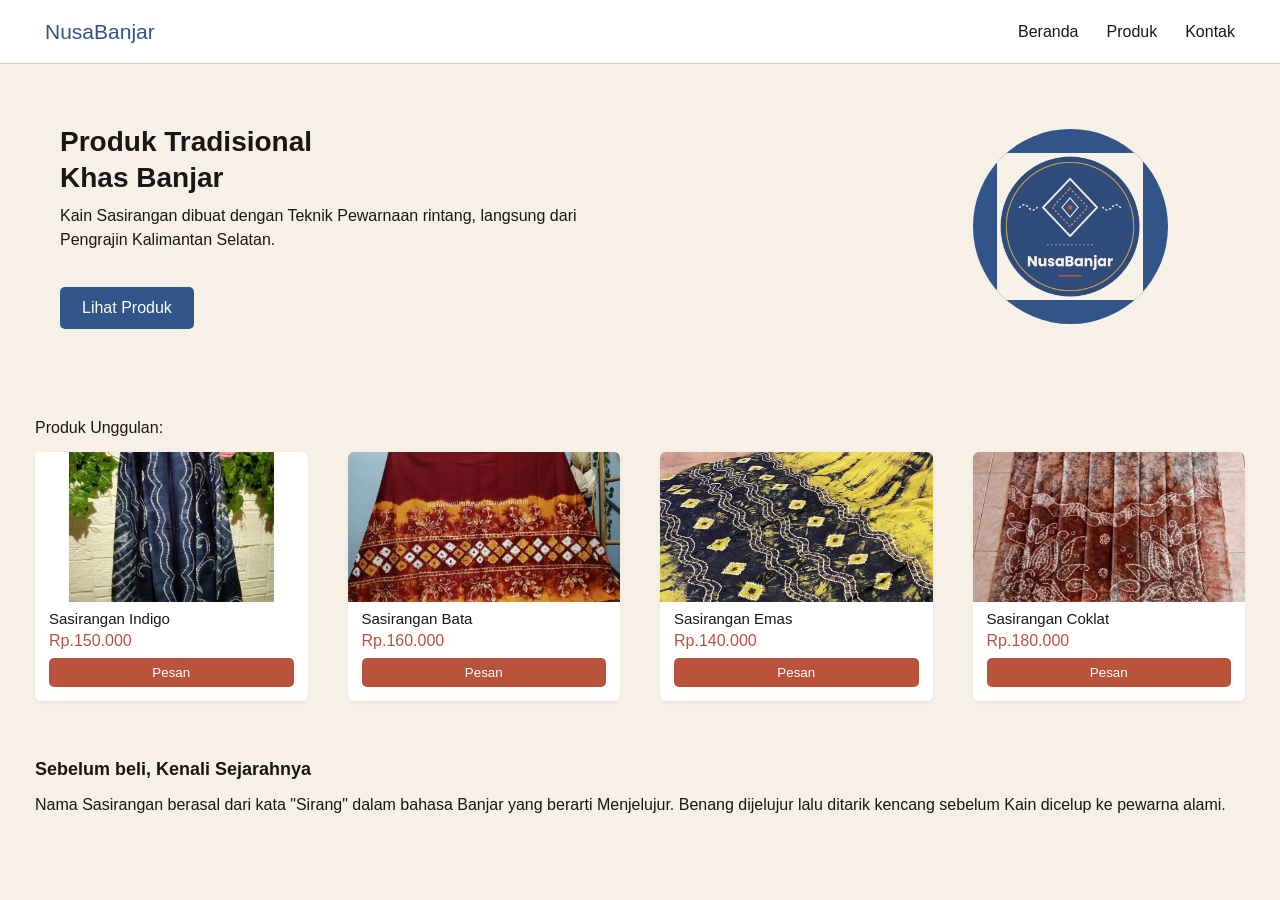
<file: index.html>
<!DOCTYPE html>
<html lang="id">
<head>
    <meta charset="UTF-8">
    <meta name="viewport" content="width=device-width, initial-scale=1.0">
    <title>NusaBanjar - Sasirangan Banjar</title>
    <link rel="stylesheet"
            href="style.css">
</head>
<body>
    <header>
        <nav class="navbar">
            <a href="index.html"
                class="logo">
                NusaBanjar
            </a>

            <div class="menu"
                id="menu">

                <a href="index.html">
                    Beranda
                </a>

                <a href="produk.html">
                    Produk
                </a>

                <a href="kontak.html">
                    Kontak
                </a>
            </div>

            <div class="hamburger"
                onclick="bukaMenu()">
                ☰
            </div>
        </nav>
    </header>

    <section class="hero">
        <div class="hero-text">
            <h1>
                Produk Tradisional<br>
                Khas Banjar
            </h1>

            <p>
                Kain Sasirangan dibuat dengan Teknik
                Pewarnaan rintang, langsung dari
                Pengrajin Kalimantan Selatan.
            </p>

            <a href="produk.html"
                class="btn">
                Lihat Produk
            </a>
        </div>

        <div class="hero-image">
            <div class="circle">
                <img src="logo-nusabanjar.jpg" alt="Logo NusaBanjar">
            </div>
        </div>
    </section>

    <section class="unggulan">
        <h2>
            Produk Unggulan:
        </h2>

        <div class="produk-container">
            <!--motif indigo-->
            <div class="card">
                <img src="Motif Indigo.jpeg"
                    alt="Sasirangan Indigo">
                
                <div class="card-content">
                    <h3>
                        Sasirangan Indigo
                    </h3>
                    
                    <p class="harga">
                        Rp.150.000
                    </p>

                    <button
                        class="btn-card"
                        onclick="pesanProduk('Indigo')">
                        Pesan
                    </button>
                </div>
            </div>

            <!--motif bata-->
            <div class="card">
                <img src="Motif Bata.jpeg"
                    alt="Sasirangan Bata">
                
                <div class="card-content">
                    <h3>
                        Sasirangan Bata
                    </h3>
                    
                    <p class="harga">
                        Rp.160.000
                    </p>

                    <button
                        class="btn-card"
                        onclick="pesanProduk('Bata')">
                        Pesan
                    </button>
                </div>
            </div>

            <!--motif emas-->
            <div class="card">
                <img src="Motif Emas.jpeg"
                    alt="Sasirangan Emas">
                
                <div class="card-content">
                    <h3>
                        Sasirangan Emas
                    </h3>
                    
                    <p class="harga">
                        Rp.140.000
                    </p>

                    <button
                        class="btn-card"
                        onclick="pesanProduk('Emas')">
                        Pesan
                    </button>
                </div>
            </div>

            <!--motif coklat-->
            <div class="card">
                <img src="Motif Coklat.jpeg"
                    alt="Sasirangan Coklat">
                
                <div class="card-content">
                    <h3>
                        Sasirangan Coklat
                    </h3>
                    
                    <p class="harga">
                        Rp.180.000
                    </p>

                    <button
                        class="btn-card"
                        onclick="pesanProduk('Coklat')">
                        Pesan
                    </button>
                </div>
            </div>
        </div>
    </section>

    <!--sejarah Sasirangan-->
    <section class="sejarah">
        <h2>
            Sebelum beli, Kenali Sejarahnya
        </h2>

        <p>
            Nama Sasirangan berasal dari kata
            "Sirang" dalam bahasa Banjar yang 
            berarti Menjelujur. Benang dijelujur
            lalu ditarik kencang sebelum Kain
            dicelup ke pewarna alami.
        </p>
    </section>

    <!--popup konfirmasi-->
    <div id="popupPesan"
        class="popup">

        <div class="popup-box">
            <div class="wajah">
                😊
            </div>

            <h2>
                Apakah yakin ingin memesan?
            </h2>

            <p id="namaProdukPopup">
                Sasirangan Indigo,
                Sasirangan Bata,
                Sasirangan Emas,
                Sasirangan Coklat.
            </p>

            <div class="popup-tombol">
                <button
                    class="btn-batal"
                    onclick="tutupPopup()">
                    Batal
                </button>

                <button
                    class="btn-ya"
                    onclick="lanjutPesan()">
                    Ya, Pesan Saja
                </button>
            </div>
        </div>
    </div>

    <script src="script.js"></script>
</body>
</html>
</file>
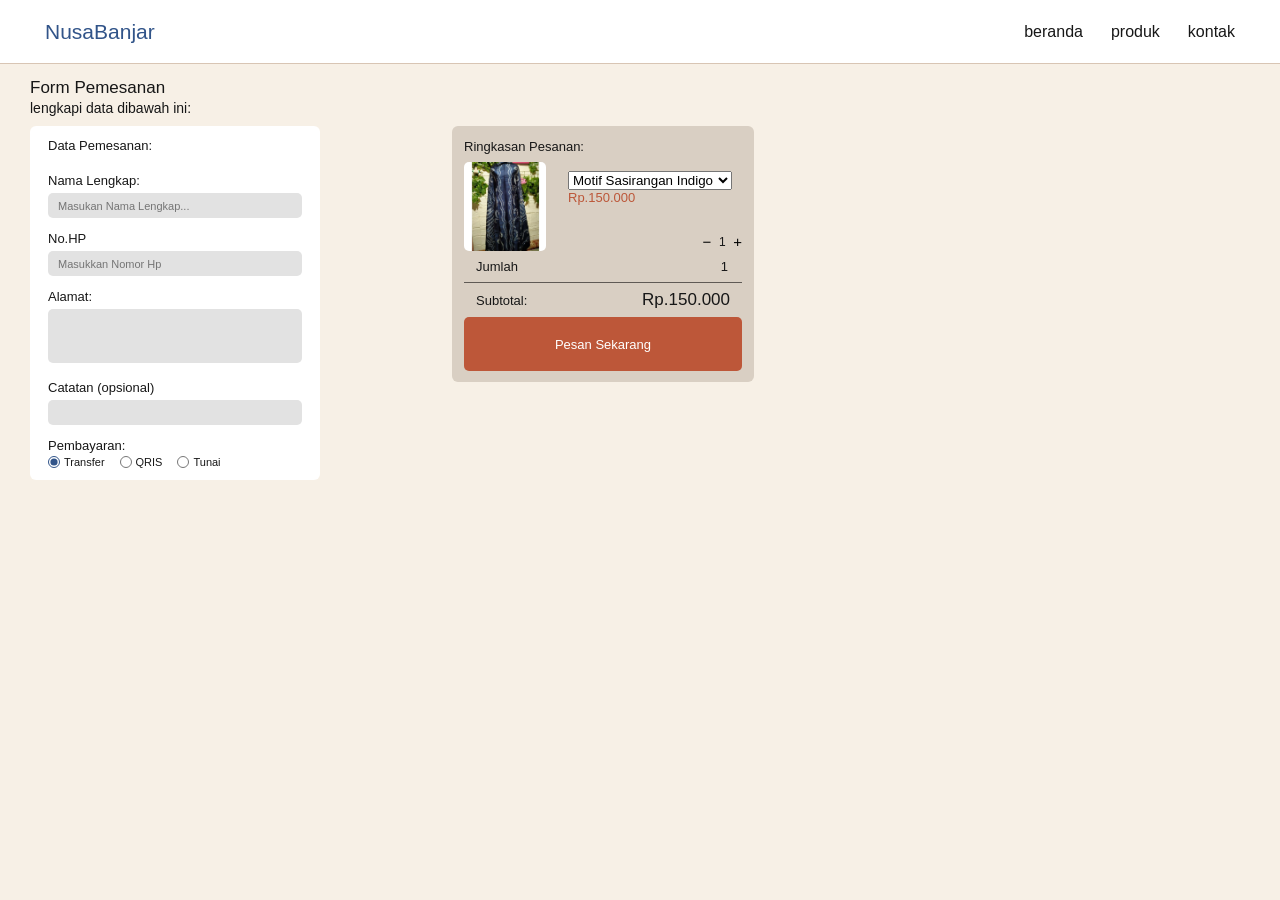
<file: kontak.html>
<!DOCTYPE html>
<html lang="id">

<head>
    <meta charset="UTF-8">
    <meta name="viewport" content="width=device-width, initial-scale=1.0">
    <title>Form Pemesanan - NusaBanjar</title>
    <link rel="stylesheet" href="style.css">
</head>

<body>

    <header>
        <nav class="navbar">

            <a href="index.html" class="logo">
                NusaBanjar
            </a>

            <div class="menu" id="menu">

                <a href="index.html">
                    beranda
                </a>

                <a href="produk.html">
                    produk
                </a>

                <a href="kontak.html">
                    kontak
                </a>

            </div>

            <div class="hamburger" onclick="bukaMenu()">
                ☰
            </div>

        </nav>
    </header>

    <main class="halaman-kontak">

        <div class="judul-kontak">

            <h1>
                Form Pemesanan
            </h1>

            <p>
                lengkapi data dibawah ini:
            </p>

        </div>

        <div class="area-pemesanan">

            <section class="form-pemesanan">

                <h2>
                    Data Pemesanan:
                </h2>

                <form id="formPemesanan" onsubmit="kirimPemesanan(event)">

                    <div class="field">

                        <label for="nama">
                            Nama Lengkap:
                        </label>

                        <input type="text" id="nama" placeholder="Masukan Nama Lengkap..." required>

                    </div>

                    <div class="field">

                        <label for="telepon">
                            No.HP
                        </label>

                        <input type="tel" id="telepon" placeholder="Masukkan Nomor Hp" required>


                    </div>

                    <div class="field">

                        <label for="alamat">
                            Alamat:
                        </label>

                        <textarea id="alamat" placeholder="" required></textarea>

                    </div>

                    <div class="field">

                        <label for="catatan">
                            Catatan (opsional)
                        </label>

                        <input type="text" id="catatan" placeholder="">


                    </div>

                    <div class="pembayaran-figma">

                        <p>
                            Pembayaran:
                        </p>

                        <div class="pilihan-pembayaran-figma">

                            <label>
                                <input type="radio" name="pembayaran" value="Transfer" checked>

                                <span>Transfer</span>
                            </label>

                            <label>
                                <input type="radio" name="pembayaran" value="QRIS">

                                <span>QRIS</span>
                            </label>

                            <label>
                                <input type="radio" name="pembayaran" value="Tunai">

                                <span>Tunai</span>
                            </label>

                        </div>

                    </div>

                </form>

            </section>

            <section class="ringkasan-figma">

                <h2>
                    Ringkasan Pesanan:
                </h2>

                <div class="produk-figma">

                    <img id="gambarProduk" src="Motif Indigo.jpeg" alt="Sasirangan Indigo">

                    <div class="info-produk-figma">

                        <select id="produkPilihan" onchange="produkBerubah()">

                            <option value="Indigo">
                                Motif Sasirangan Indigo
                            </option>

                            <option value="Bata">
                                Motif Sasirangan Bata
                            </option>

                            <option value="Emas">
                                Motif Sasirangan Emas
                            </option>

                            <option value="Coklat">
                                Motif Sasirangan Coklat
                            </option>

                        </select>

                        <p id="hargaProdukRingkasan">
                            Rp.150.000
                        </p>

                    </div>


                    <div class="jumlah-figma">

                        <button type="button" onclick="ubahJumlah(-1)">
                            −
                        </button>

                        <span id="jumlahRingkasan">
                            1
                        </span>

                        <button type="button" onclick="ubahJumlah(1)">
                            +
                        </button>

                    </div>

                </div>
                <div class="baris-jumlah">

                    <span>
                        Jumlah
                    </span>

                    <span id="jumlahRingkasanDesktop">
                        1
                    </span>

                </div>

                <div class="baris-subtotal">

                    <span>
                        Subtotal:
                    </span>

                    <strong id="subtotalHarga">
                        Rp.150.000
                    </strong>

                </div>

                <button type="submit" form="formPemesanan" class="btn-pesan-sekarang">
                    Pesan Sekarang
                </button>

            </section>

        </div>

    </main>


    <script src="script.js"></script>

</body>

</html>
</file>
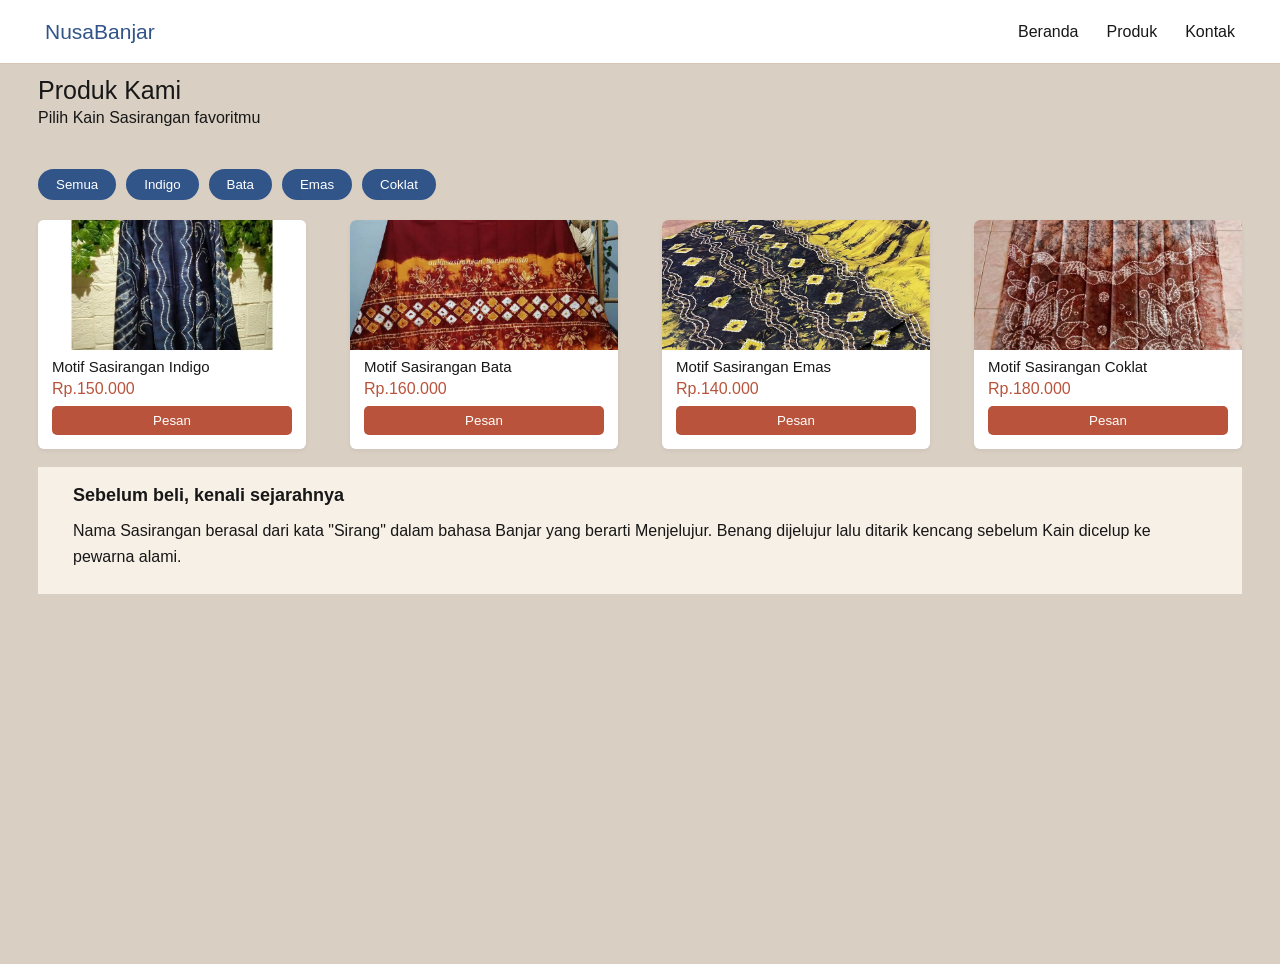
<file: produk.html>
<!DOCTYPE html>
<html lang="id">
<head>
    <meta charset="UTF-8">
    <meta name="viewport" content="width=device-width, initial-scale=1.0">
    <title>NusaBanjar - Sasirangan Banjar</title>
    <link rel="stylesheet"
            href="style.css">
</head>
<body>
    <header>
        <nav class="navbar">
            <a href="index.html"
                class="logo">
                NusaBanjar
            </a>

            <div class="menu"
                id="menu">
            
                <a href="index.html">
                    Beranda
                </a>

                <a href="produk.html">
                    Produk
                </a>

                <a href="kontak.html">
                    Kontak
                </a>
            </div>

            <div class="hamburger"
                onclick="bukaMenu()">
                ☰
            </div>
        </nav>
    </header>

    <!--produk-->
    <main class="halaman-produk">
        <h1>
            Produk Kami
        </h1>

        <p>
            Pilih Kain Sasirangan favoritmu
        </p>

        <!--filter-->
        <div class="filter">
            <button onclick="tampilkanSemua()">
                Semua
            </button>

            <button onclick="tampilkanIndigo()">
                Indigo
            </button>

            <button onclick="tampilkanBata()">
                Bata
            </button>

            <button onclick="tampilkanEmas()">
                Emas
            </button>

            <button onclick="tampilkanCoklat()">
                Coklat
            </button>
        </div>

        <!--daftar produk-->
        <div class="produk-container"
            id="daftarProduk">

            <div class="card produk indigo">
                <img src="Motif Indigo.jpeg"
                    alt="Sasirangan Indigo">

                <div class="card-content">
                    <h3>
                        Motif Sasirangan Indigo
                    </h3>

                    <p class="harga">
                        Rp.150.000
                    </p>

                    <button
                        class="btn-card"
                        onclick="pesanProduk('Indigo')">
                        Pesan
                    </button>
                </div>
            </div>

            <div class="card produk bata">
                <img src="Motif Bata.jpeg"
                    alt="Sasirangan Bata">

                <div class="card-content">
                    <h3>
                        Motif Sasirangan Bata
                    </h3>

                    <p class="harga">
                        Rp.160.000
                    </p>

                    <button
                        class="btn-card"
                        onclick="pesanProduk('Bata')">
                        Pesan
                    </button>
                </div>
            </div>
            
            <div class="card produk emas">
                <img src="Motif Emas.jpeg"
                    alt="Sasirangan Emas">

                <div class="card-content">
                    <h3>
                        Motif Sasirangan Emas
                    </h3>

                    <p class="harga">
                        Rp.140.000
                    </p>

                    <button
                        class="btn-card"
                        onclick="pesanProduk('Emas')">
                        Pesan
                    </button>
                </div>
            </div>

            <div class="card produk coklat">
                <img src="Motif Coklat.jpeg"
                    alt="Sasirangan Coklat">

                <div class="card-content">
                    <h3>
                        Motif Sasirangan Coklat
                    </h3>

                    <p class="harga">
                        Rp.180.000
                    </p>

                    <button
                        class="btn-card"
                        onclick="pesanProduk('Coklat')">
                        Pesan
                    </button>
                </div>
            </div>
        </div>


        <br>
        <!--sejarah-->
        <section class="sejarah">
            <h2>
                Sebelum beli, kenali sejarahnya
            </h2>

            <p>
                Nama Sasirangan berasal dari kata
                "Sirang" dalam bahasa Banjar yang 
                berarti Menjelujur. Benang dijelujur
                lalu ditarik kencang sebelum Kain
                dicelup ke pewarna alami.
            </p>
        </section>
    </main>

    <!--popup konfirmasi-->
    <div id="popupPesan"
        class="popup">

        <div class="popup-box">
            <div class="wajah">
                😊
            </div>

            <h2>
                Apakah yakin ingin memesan?
            </h2>

            <p id="namaProdukPopup">
                Sasirangan Indigo,
                Sasirangan Bata,
                Sasirangan Emas,
                Sasirangan Coklat.
            </p>

            <div class="popup-tombol">
                <button
                    class="btn-batal"
                    onclick="tutupPopup()">
                    Batal
                </button>

                <button
                    class="btn-ya"
                    onclick="lanjutPesan()">
                    Ya, Pesan Saja
                </button>
            </div>
        </div>
    </div>

    <script src="script.js"></script>


</body>
</html>
</file>
<file: style.css>
* {
    box-sizing: border-box;
    margin: 0;
    padding: 0;
}

body {
    font-family: Arial, sans-serif;
    background: #f7f0e6;
    color: #171717;
}

header {
    background: white;
}

.navbar {
    height: 64px;
    padding: 0 45px;
    display: flex;
    align-items: center;
    justify-content: space-between;
    border-bottom: 1px solid #d8c5b4;
}

.logo {
    text-decoration: none;
    color: #315489;
    font-size: 21px;
    font-weight: 500;
}

.menu {
    display: flex;
    gap: 28px;
}

.menu a {
    text-decoration: none;
    color: #171717;
}

.menu a:hover {
    color: #315489;
}

.hamburger {
    display: none;
    font-size: 24px;
    cursor: pointer;
}

.hero {
    min-height: 325px;
    display: flex;
    align-items: center;
    justify-content: space-between;
    padding: 35px 60px;
}

.hero-text {
    max-width: 550px;
}

.hero-text h1 {
    font-size: 28px;
    line-height: 1.3;
    margin-bottom: 8px;
}

.hero-text p {
    line-height: 1.5;
    margin-bottom: 35px;
}

.btn {
    display: inline-block;
    background: #315489;
    color: white;
    padding: 12px 22px;
    border-radius: 5px;
    text-decoration: none;
    transition: 0.3s;
}

.btn:hover {
    background: #253f68;
    transform: translateY(-2px);
}

.hero-image {
    width: 300px;
    display: flex;
    justify-content: center;
}

.circle {
    width: 195px;
    height: 195px;
    border-radius: 50%;
    background: #315489;
    display: flex;
    align-items: center;
    justify-content: center;
    overflow: hidden;
}

.circle img {
    width: 75%;
    height: 75%;
    object-fit: contain;
}

.unggulan {
    padding: 30px 35px 40px;
    background: #f7f0e6;
}

.unggulan h2 {
    font-size: 16px;
    font-weight: 500;
    margin-bottom: 15px;
}

.produk-container {
    display: grid;
    grid-template-columns:
        repeat(4, 1fr);
    gap: 40px;
}

.card {
    background: white;
    border-radius: 6px;
    overflow: hidden;
    box-shadow:
        0 2px 5px rgba(0, 0, 0, 0.05);
    transition: 0.3s;
}

.card:hover {
    transform: translateY(-5px);
    box-shadow:
        0 8px 18px rgba(0, 0, 0, 0.12);
}

.card img {
    width: 100%;
    height: 150px;
    object-fit: cover;
    display: block;
}

.card-content {
    padding: 8px 14px 14px;
}

.card h3 {
    font-size: 15px;
    font-weight: 500;
    margin-bottom: 5px;
}

.harga {
    color: #b9533b;
    margin-bottom: 8px;
}

.btn-card {
    display: block;
    width: 100%;
    border: none;
    background: #b9533b;
    color: white;
    padding: 7px;
    border-radius: 5px;
    text-align: center;
    text-decoration: none;
    cursor: pointer;
    transition: 0.3s;
}

.btn-card:hover {
    background: #963e2c;
    transform: scale(1.02);
}

.sejarah {
    background: #f7f0e6;
    padding: 18px 35px 25px;
}

.sejarah h2 {
    font-size: 18px;
    margin-bottom: 12px;
}

.sejarah p {
    line-height: 1.6;
}

.halaman-produk {
    background: #d9cfc3;
    min-height: 100vh;
    padding: 12px 38px 40px;
}

.halaman-produk h1 {
    font-size: 25px;
    font-weight: 500;
}

.halaman-produk > p {
    margin-top: 4px;
}

.filter {
    display: flex;
    gap: 10px;
    margin: 42px 0 20px;
}

.filter button {
    border: none;
    padding: 8px 18px;
    border-radius: 20px;
    background: #315489;
    color: white;
    cursor: pointer;
    transition: 0.3s;
}

.filter button:hover {
    background: #243f69;
    transform: translateY(-2px);
}

.halaman-produk .produk-container {
    gap: 44px;
}

.halaman-produk .card img {
    height: 130px;
}

.form-page {
    min-height: calc(100vh - 64px);
    background: #d9cfc3;
    padding: 40px 20px;
}

.form-box {
    width: 100%;
    max-width: 600px;
    margin: auto;
    background: white;
    padding: 30px;
    border-radius: 8px;
}

.form-box h1 {
    color: #315489;
    margin-bottom: 8px;
}

.form-box > p {
    margin-bottom: 25px;
}

.form-box label {
    display: block;
    margin-top: 15px;
    margin-bottom: 6px;
    font-size: 14px;
}

.form-box input,
.form-box select,
.form-box textarea {
    width: 100%;
    padding: 11px;
    border: 1px solid #d2c6bb;
    border-radius: 5px;
    font-size: 14px;
}

.form-box textarea {
    height: 100px;
    resize: vertical;
}

.btn-pesan-sekarang {
    width: 100%;
    margin-top: 22px;
    padding: 12px;
    border: none;
    border-radius: 6px;
    background: #315489;
    color: white;
    cursor: pointer;
    font-size: 14px;
    transition: 0.3s;
}

.btn-pesan-sekarang:hover {
    background: #243f69;
    transform: translateY(-2px);
}

.jumlah-row {
    display: flex;
    align-items: center;
    gap: 12px;
}

.jumlah-control {
    display: flex;
    align-items: center;
    border: 1px solid #d2c6bb;
    border-radius: 6px;
    overflow: hidden;
    background: white;
}

.jumlah-control button {
    width: 38px;
    height: 38px;
    border: none;
    background: #315489;
    color: white;
    font-size: 18px;
    cursor: pointer;
    transition: 0.3s;
}

.jumlah-control button:hover {
    background: #243f69;
}

.jumlah-control span {
    width: 40px;
    text-align: center;
    font-weight: 600;
}

.jumlah-row input {
    width: 80px;
}

.pembayaran {
    margin-top: 20px;
}

.pembayaran h3 {
    font-size: 15px;
    margin-bottom: 10px;
}

.pilih-pembayaran {
    display: flex;
    flex-direction: column;
    gap: 10px;
}

.pilih-pembayaran label {
    display: flex;
    align-items: center;
    gap: 10px;
    margin: 0;
    padding: 12px;
    border: 1px solid #d2c6bb;
    border-radius: 6px;
    cursor: pointer;
    background: #fff;
    transition: 0.3s;
}

.pilih-pembayaran label:hover {
    border-color: #315489;
    background: #f7f0e6;
}

.pilih-pembayaran input {
    width: auto;
    margin: 0;
}

.ringkasan-pesanan {
    margin-top: 25px;
    padding: 18px;
    background: #f7f0e6;
    border-radius: 8px;
    border: 1px solid #d8c5b4;
}

.ringkasan-pesanan h3 {
    color: #315489;
    font-size: 17px;
    margin-bottom: 15px;
}

.pilihan-motif {
    margin-bottom: 20px;
}

.pilihan-motif p {
    font-size: 14px;
    font-weight: 600;
    margin-bottom: 10px;
}

.motif-list {
    display: grid;
    grid-template-columns:
        repeat(4, 1fr);
    gap: 8px;
}

.motif-item {
    border: 2px solid #d8c5b4;
    background: white;
    border-radius: 8px;
    padding: 6px;
    cursor: pointer;
    transition: 0.3s;
}

.motif-item:hover {
    border-color: #315489;
    transform: translateY(-2px);
}

.motif-item.aktif {
    border-color: #315489;
    background: #eaf0f8;
    box-shadow:
        0 0 0 2px rgba(49, 84, 137, 0.15);
}

.motif-item img {
    width: 100%;
    height: 65px;
    object-fit: cover;
    border-radius: 5px;
    display: block;
    margin-bottom: 5px;
}

.motif-item span {
    display: block;
    text-align: center;
    font-size: 11px;
    font-weight: 600;
    color: #171717;
}

.produk-ringkasan {
    display: flex;
    align-items: center;
    gap: 15px;
    padding: 12px;
    background: white;
    border-radius: 8px;
    margin-top: 15px;
}

.produk-ringkasan img {
    width: 90px;
    height: 90px;
    object-fit: cover;
    border-radius: 7px;
}

.produk-ringkasan h4 {
    font-size: 15px;
    margin-bottom: 5px;
}

.produk-ringkasan p {
    color: #b9533b;
    font-weight: 600;
}

.ringkasan-harga {
    margin-top: 15px;
    padding-top: 12px;
    border-top: 1px solid #d8c5b4;
}

.ringkasan-harga p {
    display: flex;
    justify-content: space-between;
    margin-bottom: 8px;
    font-size: 14px;
}

.ringkasan-harga strong {
    color: #315489;
}

#subtotalHarga {
    font-size: 17px;
}

.hasil {
    margin-top: 20px;
    padding: 15px;
    background: #f2e7dc;
    border-radius: 5px;
    line-height: 1.7;
}

.popup {
    display: none;
    position: fixed;
    top: 0;
    left: 0;
    width: 100%;
    height: 100%;
    background: rgba(0, 0, 0, 0.45);
    justify-content: center;
    align-items: center;
    z-index: 100;
}

.popup.aktif {
    display: flex;
    animation:
        munculBackground 0.3s ease;
}

.popup-box {
    width: 330px;
    background: white;
    padding: 30px;
    border-radius: 15px;
    text-align: center;
    box-shadow:
        0 10px 30px rgba(0, 0, 0, 0.2);
    animation:
        munculKotak 0.4s ease;
}

.wajah {
    font-size: 70px;
    margin-bottom: 10px;
    animation:
        goyang 2s ease;
}

.popup-box h2 {
    font-size: 20px;
    margin-bottom: 8px;
}

.popup-box p {
    color: #b9533b;
    margin-bottom: 25px;
}

.popup-tombol {
    display: flex;
    gap: 10px;
}

.popup-tombol button {
    flex: 1;
    padding: 10px;
    border: none;
    border-radius: 6px;
    cursor: pointer;
    font-size: 14px;
    transition: 0.3s;
}

.btn-batal {
    background: #c8c8c8;
    color: #333;
}

.btn-batal:hover {
    background: #b8b8b8;
    transform: scale(1.03);
}

.btn-ya {
    background: #315489;
    color: white;
}

.btn-ya:hover {
    background: #243f69;
    transform: scale(1.03);
}

@keyframes munculBackground {

    from {
        opacity: 0;
    }

    to {
        opacity: 1;
    }
}

@keyframes munculKotak {

    from {
        transform:
            scale(0.7)
            translateY(30px);

        opacity: 0;
    }

    to {
        transform:
            scale(1)
            translateY(0);

        opacity: 1;
    }
}

@keyframes goyang {

    0% {
        transform:
            scale(0.5)
            rotate(-10deg);
    }

    50% {
        transform:
            scale(1.2)
            rotate(-10deg);
    }

    100% {
        transform:
            scale(1)
            rotate(0deg);
    }
}

@media (max-width: 768px) {

    .circle {
        width: 120px;
        height: 120px;
    }

    .circle img {
        width: 75%;
        height: 75%;
    }

    .navbar {
        padding: 0 20px;
    }

    .menu {
        display: none;
        position: absolute;
        top: 64px;
        left: 0;
        width: 100%;
        background: white;
        flex-direction: column;
        gap: 0;
        box-shadow:
            0 3px 8px rgba(0, 0, 0, 0.1);
        z-index: 10;
    }

    .menu.aktif {
        display: flex;
    }

    .menu a {
        padding: 15px 20px;
        border-bottom: 1px solid #eee;
    }

    .hamburger {
        display: block;
    }

    .hero {
        min-height: auto;
        flex-direction: column;
        align-items: flex-start;
        padding: 30px 25px;
    }

    .hero-text h1 {
        font-size: 25px;
    }

    .hero-image {
        width: 100%;
        margin-top: 30px;
    }

    .circle {
        width: 120px;
        height: 120px;
    }

    .unggulan {
        padding: 25px 20px;
    }

    .produk-container {
        grid-template-columns:
            repeat(2, 1fr);

        gap: 12px;
    }

    .card img {
        height: 115px;
    }

    .card-content {
        padding: 7px;
    }

    .card h3 {
        font-size: 12px;
    }

    .harga {
        font-size: 12px;
    }

    .btn-card {
        font-size: 11px;
    }

    .sejarah {
        padding: 20px;
    }

    .halaman-produk {
        padding: 15px 15px 30px;
    }

    .halaman-produk .produk-container {
        gap: 12px;
    }

    .halaman-produk .card img {
        height: 115px;
    }

    .filter {
        overflow-x: auto;
        margin-top: 30px;
        padding-bottom: 5px;
    }

    .filter button {
        white-space: nowrap;
    }

    .form-page {
        padding: 20px 15px;
    }

    .form-box {
        padding: 20px;
    }

    .popup-box {
        width: 85%;
        padding: 25px;
    }

    .wajah {
        font-size: 60px;
    }
}

@media (max-width: 430px) {

    .form-page {
        padding: 15px 10px;
    }

    .form-box {
        padding: 18px;
    }

    .form-box h1 {
        font-size: 22px;
    }

    .jumlah-row {
        gap: 8px;
    }

    .jumlah-control button {
        width: 35px;
        height: 35px;
    }

    .jumlah-control span {
        width: 35px;
    }

    .jumlah-row input {
        width: 70px;
    }

    .pilih-pembayaran label {
        font-size: 13px;
        padding: 10px;
    }

    .ringkasan-pesanan {
        padding: 12px;
    }

    .motif-list {
        grid-template-columns:
            repeat(2, 1fr);

        gap: 8px;
    }

    .motif-item img {
        height: 80px;
    }

    .motif-item span {
        font-size: 12px;
    }

    .produk-ringkasan img {
        width: 75px;
        height: 75px;
    }

    .produk-ringkasan h4 {
        font-size: 14px;
    }

    .btn-pesan-sekarang {
        font-size: 13px;
    }

}

.halaman-kontak {
    min-height: calc(100vh - 64px);
    background: #f7f0e6;
    padding: 14px 30px 50px;
}

.judul-kontak {
    margin-bottom: 10px;
}

.judul-kontak h1 {
    font-size: 17px;
    font-weight: 500;
    margin-bottom: 2px;
}

.judul-kontak p {
    font-size: 14px;
}

.area-pemesanan {
    display: grid;
    grid-template-columns: 290px 302px;
    gap: 132px;
    align-items: start;
}

.form-pemesanan {
    background: white;
    width: 290px;
    padding: 12px 18px;
    border-radius: 6px;
}

.form-pemesanan h2 {
    font-size: 13px;
    font-weight: 500;
    margin-bottom: 20px;
}

.field {
    margin-bottom: 13px;
}

.field label {
    display: block;
    font-size: 13px;
    margin-bottom: 5px;
}

.field input,
.field textarea {
    width: 100%;
    border: none;
    outline: none;
    background: #e2e2e2;
    border-radius: 5px;
    padding: 7px 10px;
    font-family: Arial, sans-serif;
    font-size: 11px;
}

.field input {
    height: 25px;
}

.field textarea {
    height: 54px;
    resize: none;
}

.field input:focus,
.field textarea:focus {
    outline: 1px solid #315489;
}

.pembayaran-figma {
    margin-top: 2px;
}

.pembayaran-figma p {
    font-size: 13px;
    margin-bottom: 3px;
}

.pilihan-pembayaran-figma {
    display: flex;
    align-items: center;
    gap: 15px;
}

.pilihan-pembayaran-figma label {
    display: flex;
    align-items: center;
    gap: 4px;
    margin: 0;
    font-size: 11px;
    cursor: pointer;
}

.pilihan-pembayaran-figma input {
    width: 12px;
    height: 12px;
    margin: 0;
    accent-color: #315489;
}

.ringkasan-figma {
    width: 302px;
    background: #d9cfc3;
    border-radius: 6px;
    padding: 13px 12px 11px;
}

.ringkasan-figma h2 {
    font-size: 13px;
    font-weight: 500;
    margin-bottom: 8px;
}

.produk-figma {
    position: relative;
    display: flex;
    align-items: flex-start;
    min-height: 90px;
}

.produk-figma img {
    width: 82px;
    height: 89px;
    object-fit: cover;
    border-radius: 5px;
    display: block;
}

.info-produk-figma {
    margin-left: 22px;
    padding-top: 9px;
}

.info-produk-figma h3 {
    font-size: 13px;
    font-weight: 400;
    margin-bottom: 4px;
}

.info-produk-figma p {
    font-size: 13px;
    color: #bc5739;
}

.jumlah-figma {
    position: absolute;
    right: 0;
    bottom: 3px;
    display: flex;
    align-items: center;
    gap: 6px;
}

.jumlah-figma button {
    border: none;
    background: transparent;
    font-size: 15px;
    cursor: pointer;
    padding: 0;
    line-height: 1;
}

.jumlah-figma span {
    font-size: 12px;
    min-width: 10px;
    text-align: center;
}

.baris-jumlah {
    display: flex;
    justify-content: space-between;
    align-items: center;
    padding: 7px 12px 8px;
    border-bottom: 1px solid #5f5a55;
    font-size: 13px;
}

.baris-jumlah span:last-child {
    margin-right: 2px;
}

.baris-subtotal {
    display: flex;
    justify-content: space-between;
    align-items: center;
    padding: 7px 12px;
    font-size: 13px;
}

.baris-subtotal strong {
    font-weight: 400;
}

.ringkasan-figma .btn-pesan-sekarang {
    display: block;
    width: 100%;
    height: 54px;
    margin-top: 0;
    border: none;
    border-radius: 5px;
    background: #bd5739;
    color: white;
    font-size: 13px;
    cursor: pointer;
    transition: 0.3s;
}

.ringkasan-figma .btn-pesan-sekarang:hover {
    background: #a7472e;
    transform: none;
}

@media (max-width: 768px) {

    .halaman-kontak {
        min-height: calc(100vh - 64px);
        padding: 7px 10px 20px;
    }

    .judul-kontak {
        margin-bottom: 6px;
    }

    .judul-kontak h1 {
        font-size: 15px;
    }

    .judul-kontak p {
        font-size: 12px;
    }

    .area-pemesanan {
        display: flex;
        flex-direction: column;
        gap: 8px;
        width: 100%;
    }

    .ringkasan-figma {
        order: 1;
        width: 100%;
        padding: 8px;
        border-radius: 5px;
    }

    .ringkasan-figma h2 {
        font-size: 10px;
        margin-bottom: 5px;
    }

    .produk-figma {
        min-height: 54px;
    }

    .produk-figma img {
        width: 48px;
        height: 48px;
        border-radius: 4px;
    }

    .info-produk-figma {
        margin-left: 7px;
        padding-top: 2px;
    }

    .info-produk-figma h3 {
        font-size: 10px;
        margin-bottom: 2px;
    }

    .info-produk-figma p {
        font-size: 10px;
    }

    .jumlah-figma {
        right: 3px;
        bottom: 4px;
        gap: 4px;
    }

    .jumlah-figma button {
        font-size: 13px;
    }

    .jumlah-figma span {
        font-size: 10px;
    }

    .form-pemesanan {
        order: 2;
        width: 100%;
        padding: 7px 7px 8px;
        border-radius: 5px;
    }

    .form-pemesanan h2 {
        display: none;
    }

    .field {
        margin-bottom: 8px;
    }

    .field label {
        font-size: 10px;
        margin-bottom: 4px;
    }

    .field input {
        height: 27px;
    }

    .field textarea {
        height: 54px;
    }

    .field input,
    .field textarea {
        padding: 6px 8px;
        font-size: 10px;
    }

    .pembayaran-figma p {
        font-size: 10px;
        margin-bottom: 2px;
    }

    .pilihan-pembayaran-figma {
        gap: 10px;
    }

    .pilihan-pembayaran-figma label {
        font-size: 9px;
    }

    .pilihan-pembayaran-figma input {
        width: 11px;
        height: 11px;
    }

    .baris-jumlah {
        display: none;
    }

    .baris-subtotal {
        padding: 5px 4px;
        font-size: 10px;
        border-top: 1px solid #5f5a55;
    }

    .ringkasan-figma .btn-pesan-sekarang {
        height: 44px;
        font-size: 10px;
    }

    .info-produk-figma select {
        border: none;
        background: transparent;
        font-family: Arial, sans-serif;
        font-size: 13px;
        cursor: pointer;
        outline: none;
        max-width: 150px;
    }

    .info-produk-figma select:focus {
        outline: none;
    }

    @media (max-width: 768px) {

        .info-produk-figma select {
            font-size: 10px;
            max-width: 145px;
        }

    }
}
</file>
